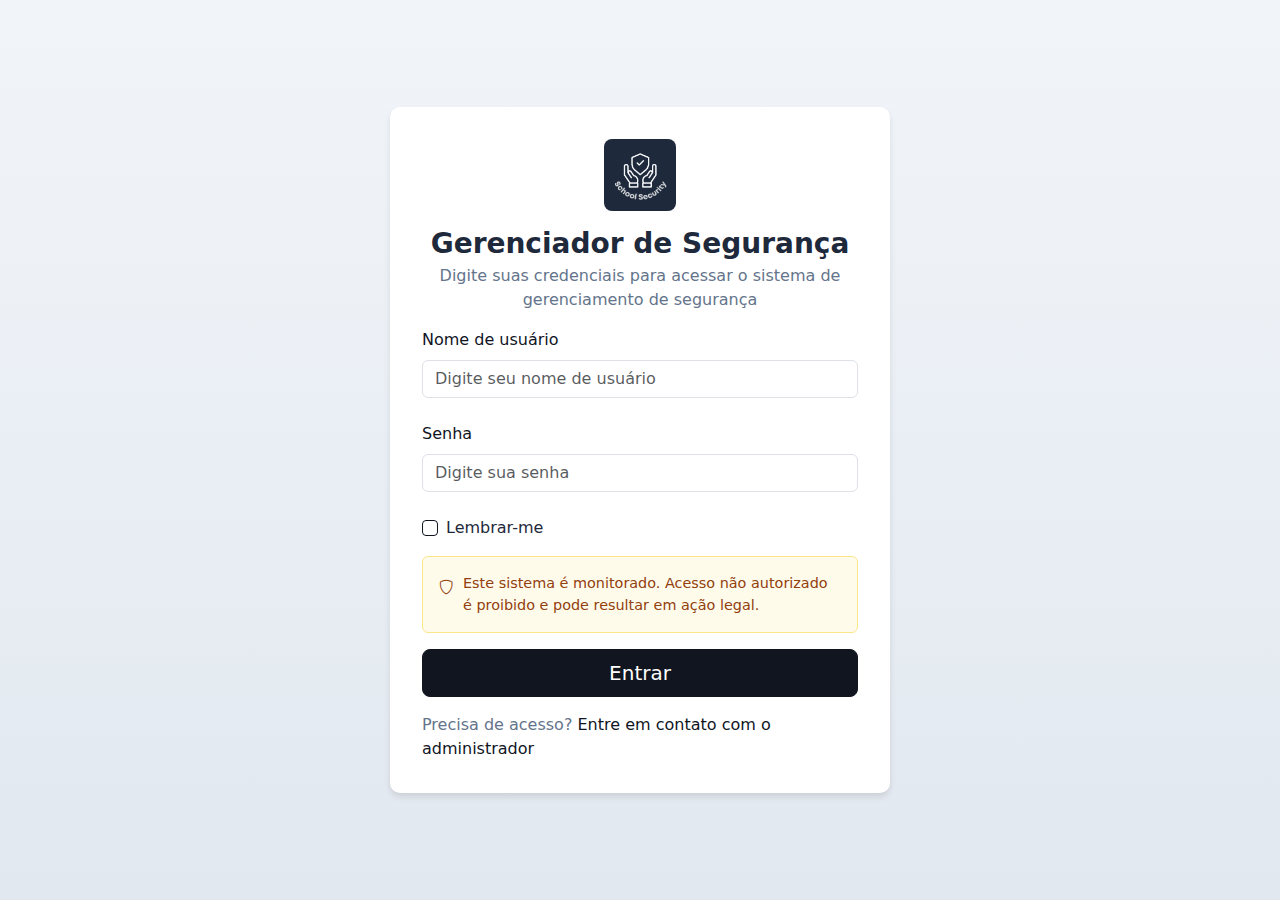
<file: index.html>
<!DOCTYPE html>
<html lang="pt-br">

<head>
    <meta charset="utf-8">
    <meta name="viewport" content="width=device-width, initial-scale=1">
    <meta name="description" content="Sistema de Segurança Escolar">
    <meta name="author" content="Security School Team">
    <title>Security School - Login</title>
    <!-- Favicons -->
    <link rel="icon" type="image/x-icon" href="./src/assets/favicons/favicon.ico">
    <link rel="icon" type="image/png" sizes="16x16" href="./src/assets/favicons/favicon-16x16.png">
    <link rel="icon" type="image/png" sizes="32x32" href="./src/assets/favicons/favicon-32x32.png">
    <link rel="icon" type="image/png" sizes="192x192" href="./src/assets/favicons/android-chrome-192x192.png">
    <link rel="icon" type="image/png" sizes="512x512" href="./src/assets/favicons/android-chrome-512x512.png">
    <link rel="apple-touch-icon" href="./src/assets/favicons/apple-touch-icon.png">
    <!-- Bootstrap CSS -->
    <link href="https://cdn.jsdelivr.net/npm/bootstrap@5.2.3/dist/css/bootstrap.min.css" rel="stylesheet">
    <link rel="stylesheet" href="https://cdn.jsdelivr.net/npm/bootstrap-icons@1.11.3/font/bootstrap-icons.min.css">
    <link rel="stylesheet" href="./src/styles/index.css">
</head>

<body>
    <div class="d-flex align-items-center justify-content-center vh-100">
        <main class="container form-signin">
            <form method="post" autocomplete="off">
                <div class="text-center">
                    <img class="mb-3 rounded-3" src="./src/assets/Logo - School security.png" alt="Security School"
                        width="72" height="72">
                    <h1 class="h3 mb-1 fw-bold">Gerenciador de Segurança</h1>
                    <p class="text-muted">
                        Digite suas credenciais para acessar o sistema de gerenciamento de segurança
                    </p>
                </div>

                <div class="mb-4">
                    <label for="user_name" class="form-label">Nome de usuário</label>
                    <input type="text" class="form-control" id="user_name" placeholder="Digite seu nome de usuário" required>
                </div>
                <div class="mb-4 mt-2">
                    <label for="password" class="form-label">Senha</label>
                    <input type="password" class="form-control" id="password" placeholder="Digite sua senha" required>
                </div>

                <div class="form-check text-start my-3">
                    <input class="form-check-input" type="checkbox" value="remember-me" id="rememberMe">
                    <label class="form-check-label" for="rememberMe">Lembrar-me</label>
                </div>

                <div class="alert alert-warning" role="alert">
                    <i class="bi bi-shield mt-1"></i>
                    <span>Este sistema é monitorado. Acesso não autorizado é proibido e pode resultar em ação legal.</span>
                </div>


                <button class="w-100 btn btn-lg btn-primary" type="submit">Entrar</button>

                <p class="mt-3 text-muted m-0">
                    Precisa de acesso? <a href="#">Entre em contato com o administrador</a>
                </p>
            </form>
        </main>
    </div>
    <script type="module" src="./src/index-main.js"></script>
</body>

</html>
</file>
<file: src/styles/index.css>
@import url("./main.css");
@import url("./form.css");
</file>
